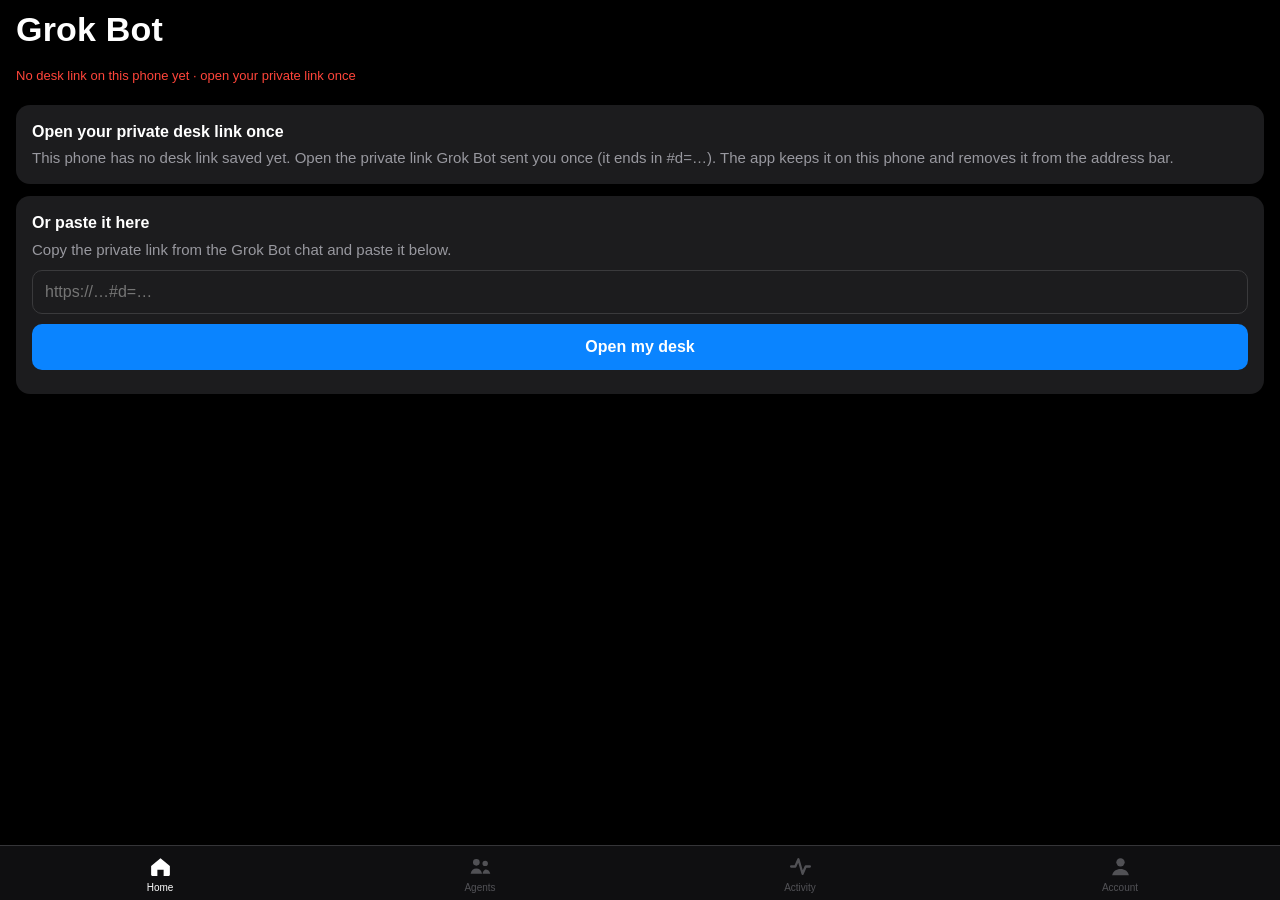
<file: index.html>
<!doctype html>
<html lang="en">
<head>
<meta charset="utf-8">
<meta name="viewport" content="width=device-width, initial-scale=1, viewport-fit=cover">
<meta http-equiv="Content-Security-Policy" content="default-src 'self'; connect-src 'self' https://udsmbgbgsnowsyxgpaos.supabase.co; img-src 'self' data:; style-src 'self' 'unsafe-inline'; script-src 'self'; manifest-src 'self'; worker-src 'self'">
<meta name="referrer" content="no-referrer">
<meta name="apple-mobile-web-app-capable" content="yes">
<meta name="mobile-web-app-capable" content="yes">
<meta name="apple-mobile-web-app-status-bar-style" content="black-translucent">
<meta name="apple-mobile-web-app-title" content="Grok Bot">
<meta name="theme-color" content="#000000">
<title>Grok Bot</title>
<link rel="manifest" href="manifest.json">
<link rel="apple-touch-icon" href="apple-touch-icon.png">
<link rel="icon" href="icons/icon-192.png">
<link rel="stylesheet" href="app.css">
</head>
<body>
<div id="app">
  <div id="banner" class="banner" hidden></div>
  <main id="view" class="view"></main>
  <nav id="tabbar" class="tabbar" aria-label="Tabs">
    <button class="tab" data-tab="home" aria-label="Home"><svg viewBox="0 0 24 24"><path d="M3 11.5 12 4l9 7.5V20a1 1 0 0 1-1 1h-5v-6h-6v6H4a1 1 0 0 1-1-1z"/></svg><span>Home</span></button>
    <button class="tab" data-tab="agents" aria-label="Agents"><svg viewBox="0 0 24 24"><circle cx="8" cy="8" r="3.2"/><circle cx="16.5" cy="9" r="2.6"/><path d="M2.5 19c.6-3.3 2.8-5 5.5-5s4.9 1.7 5.5 5zM14 19c.3-1.9 1-3.3 2.2-4 2.5-.3 4.6 1.2 5.2 4z"/></svg><span>Agents</span></button>
    <button class="tab" data-tab="activity" aria-label="Activity"><svg viewBox="0 0 24 24"><path d="M3 12h4l3-7 4 14 3-7h4" fill="none" stroke-width="2.2" stroke-linecap="round" stroke-linejoin="round"/></svg><span>Activity</span></button>
    <button class="tab" data-tab="account" aria-label="Account"><svg viewBox="0 0 24 24"><circle cx="12" cy="8" r="4"/><path d="M4 20.5c.8-4 4-6 8-6s7.2 2 8 6z"/></svg><span>Account</span></button>
  </nav>
  <div id="toast" class="toast" hidden></div>
</div>
<script src="chart.js"></script>
<script src="app.js"></script>
</body>
</html>
</file>
<file: app.css>
/* Grok Bot desk app. Black iOS. No neon, no glow, no gradients on cards. */
:root {
  --bg: #000; --text: #fff;
  --sec: rgba(235,235,245,0.6); --ter: rgba(235,235,245,0.3);
  --sep: rgba(84,84,88,0.55);
  --card: #1c1c1e; --card2: #2c2c2e;
  --green: #00d35a; --red: #ff453a; --orange: #ff9f0a; --cyan: #64d2ff;
  --blue: #0a84ff; --yellow: #ffd60a; --pink: #ff6b9a;
  --display: -apple-system, "SF Pro Display", BlinkMacSystemFont, "Helvetica Neue", Arial, sans-serif;
  --textf: -apple-system, "SF Pro Text", BlinkMacSystemFont, "Helvetica Neue", Arial, sans-serif;
  --mono: ui-monospace, "SF Mono", SFMono-Regular, Menlo, Consolas, monospace;
  --gutter: 16px;
  --tabh: 50px;
  --sat: env(safe-area-inset-top, 0px); --sab: env(safe-area-inset-bottom, 0px);
  --sal: env(safe-area-inset-left, 0px); --sar: env(safe-area-inset-right, 0px);
}
* { box-sizing: border-box; -webkit-tap-highlight-color: transparent; }
html, body { margin: 0; background: var(--bg); color: var(--text); }
body { font: 400 15px/1.35 var(--textf); -webkit-font-smoothing: antialiased; font-variant-numeric: tabular-nums; overscroll-behavior-y: none; }
.num, .mono, input, .pill, .odo { font-variant-numeric: tabular-nums; }
button { font: inherit; color: inherit; background: none; border: 0; padding: 0; cursor: pointer; }
a { color: inherit; text-decoration: none; }
[hidden] { display: none !important; }

.view { padding: calc(var(--sat) + 4px) calc(var(--gutter) + var(--sar)) calc(var(--tabh) + var(--sab) + 24px) calc(var(--gutter) + var(--sal)); min-height: 100vh; }

/* error banner: 1 row under the navbar */
.banner { position: sticky; top: 0; z-index: 30; margin: 0; padding: calc(var(--sat) + 8px) 16px 8px; background: #000; color: var(--red); font-size: 13px; text-align: center; border-bottom: 0.5px solid var(--sep); white-space: nowrap; overflow: hidden; text-overflow: ellipsis; }
.banner + .view { padding-top: 4px; }
.banner.offline-row { position: static; padding: 6px 0 8px; border: 0; text-align: left; background: transparent; }

/* tab bar, blurred */
.tabbar { position: fixed; left: 0; right: 0; bottom: 0; z-index: 40; display: flex; justify-content: space-around; padding: 6px var(--sar) calc(var(--sab) + 4px) var(--sal); background: rgba(22,22,24,0.72); -webkit-backdrop-filter: saturate(180%) blur(20px); backdrop-filter: saturate(180%) blur(20px); border-top: 0.5px solid var(--sep); }
.tab { min-width: 64px; min-height: 44px; display: flex; flex-direction: column; align-items: center; justify-content: center; gap: 2px; color: var(--ter); font-size: 10px; font-weight: 500; }
.tab svg { width: 25px; height: 25px; fill: currentColor; stroke: currentColor; stroke-width: 0; }
.tab:nth-child(3) svg { fill: none; stroke-width: 2.2; }
.tab.on { color: var(--text); }

/* navbar */
.nav { display: flex; align-items: center; gap: 8px; height: 52px; }
.avatar { width: 44px; height: 44px; display: grid; place-items: center; }
.avatar span { width: 32px; height: 32px; border-radius: 50%; background: var(--card2); display: grid; place-items: center; font-weight: 600; font-size: 15px; }
.brand { min-height: 44px; display: flex; align-items: center; font: 600 17px var(--textf); flex: 1; }
.brand .chev { color: var(--ter); margin-left: 4px; }
.iconbtn { width: 44px; height: 44px; display: grid; place-items: center; position: relative; }
.iconbtn svg { width: 22px; height: 22px; fill: none; stroke: var(--text); stroke-width: 2; stroke-linecap: round; }
.dot { position: absolute; top: 10px; right: 10px; width: 9px; height: 9px; border-radius: 50%; background: var(--green); border: 2px solid #000; }
.back { min-height: 44px; min-width: 44px; display: flex; align-items: center; color: var(--blue); font-size: 17px; gap: 2px; }
.navtitle { font: 600 17px var(--textf); flex: 1; text-align: center; margin-right: 44px; white-space: nowrap; overflow: hidden; text-overflow: ellipsis; }
.largetitle { font: 700 34px/1.15 var(--display); margin: 6px 0 12px; letter-spacing: 0.2px; }

/* balance */
.balrow { display: flex; align-items: center; gap: 10px; margin-top: 6px; }
.odo { font: 600 66px/1 var(--display); letter-spacing: -1.5px; display: inline-flex; overflow: hidden; height: 1em; }
.odo .ch { display: inline-block; height: 1em; overflow: hidden; }
.odo .col { display: flex; flex-direction: column; transition: transform 600ms cubic-bezier(.16,1,.3,1); }
.odo .col span { height: 1em; line-height: 1em; display: block; }
.paper { display: inline-flex; align-items: center; height: 24px; padding: 0 9px; border-radius: 12px; background: var(--orange); color: #000; font: 700 12px var(--textf); letter-spacing: 0.3px; }
.sub { display: flex; align-items: center; gap: 8px; margin: 8px 0 4px; font-size: 17px; }
.up { color: var(--green); } .down { color: var(--red); } .muted { color: var(--sec); } .faint { color: var(--ter); }
.mult { display: inline-flex; align-items: center; height: 24px; padding: 0 9px; border-radius: 12px; background: rgba(0,211,90,0.16); color: var(--green); font: 600 13px var(--textf); }

/* chart */
.chartwrap { position: relative; margin: 10px calc(-1 * var(--gutter)) 0; }
.chartwrap canvas { display: block; width: 100%; height: 240px; }
.chartempty { position: absolute; left: 0; right: 0; top: 50%; text-align: center; color: var(--sec); font-size: 15px; transform: translateY(-14px); }
.ranges { display: flex; justify-content: space-between; margin: 6px 0 18px; }
.ranges button { min-width: 44px; min-height: 44px; border-radius: 10px; font: 600 13px var(--textf); color: var(--sec); }
.ranges button.on { color: var(--green); background: rgba(0,211,90,0.14); }

/* sections */
.sechead { display: flex; align-items: baseline; justify-content: space-between; margin: 22px 0 10px; }
.sechead h2 { font: 700 22px var(--display); margin: 0; }
.sechead h2 .muted { font-weight: 600; }
.sechead a, .sechead button { color: var(--blue); font-size: 15px; min-height: 44px; display: flex; align-items: center; }

/* agent cards carousel */
.carousel { display: flex; gap: 12px; overflow-x: auto; scroll-snap-type: x mandatory; margin: 0 calc(-1 * var(--gutter)); padding: 0 var(--gutter); scrollbar-width: none; }
.carousel::-webkit-scrollbar { display: none; }
.acard { flex: 0 0 calc(100vw - 32px); width: calc(100vw - 32px); max-width: calc(100vw - 32px); aspect-ratio: 504 / 470; border-radius: calc(42 * (100vw - 32px) / 504); background: var(--card); scroll-snap-align: center; padding: 22px; display: flex; flex-direction: column; overflow: hidden; position: relative; }
.acard .top { display: flex; align-items: center; justify-content: space-between; }
.acard .who { font: 600 17px var(--textf); display: flex; align-items: center; gap: 8px; }
.acard .who i { width: 10px; height: 10px; border-radius: 50%; display: inline-block; }
.acard .big { font: 600 40px/1.05 var(--display); margin: 14px 0 2px; }
.acard .lbl { color: var(--sec); font-size: 15px; }
.acard .body { flex: 1; margin-top: 12px; display: flex; flex-direction: column; justify-content: flex-end; gap: 8px; min-height: 0; }
.feed { list-style: none; margin: 0; padding: 0; display: flex; flex-direction: column; gap: 6px; overflow: hidden; }
.feed li { display: flex; justify-content: space-between; gap: 10px; font-size: 14px; white-space: nowrap; }
.feed li .n { overflow: hidden; text-overflow: ellipsis; }
.feed li.killed .n { color: var(--ter); text-decoration: line-through; text-decoration-color: var(--red); }
.feed li.killed .r { color: var(--red); }
.feed li.passed .r { color: var(--cyan); }
.strips { display: grid; grid-template-columns: repeat(4, 1fr); gap: 6px; }
.strips div { height: 22px; border-radius: 6px; background: var(--card2); }
.strips .g { background: var(--green); } .strips .r { background: var(--red); } .strips .w { background: var(--cyan); animation: pulse 1.2s ease-in-out infinite; }
.ringwrap { display: flex; align-items: center; gap: 16px; }
.ringwrap canvas { width: 110px; height: 110px; }
.bar { height: 8px; border-radius: 4px; background: var(--card2); overflow: hidden; }
.bar > div { height: 100%; background: var(--green); border-radius: 4px; }
.bar.ind > div { width: 40%; animation: slide 1.2s ease-in-out infinite; }
@keyframes slide { 0% { transform: translateX(-100%); } 100% { transform: translateX(260%); } }
.pills { display: flex; gap: 8px; flex-wrap: wrap; }
.pill { display: inline-flex; align-items: center; height: 28px; padding: 0 10px; border-radius: 14px; font: 500 13px var(--mono); }
.pill.red { color: var(--red); background: rgba(255,69,58,0.15); }
.pill.green { color: var(--green); background: rgba(0,211,90,0.15); }
.pill.grey { color: var(--sec); background: var(--card2); }

/* list rows */
.list { background: var(--card); border-radius: 14px; overflow: hidden; }
.row { display: flex; align-items: center; gap: 12px; min-height: 60px; padding: 10px 16px; position: relative; width: 100%; text-align: left; }
.row + .row::before { content: ""; position: absolute; top: 0; left: 16px; right: 0; border-top: 0.5px solid var(--sep); }
.row .main { flex: 1; min-width: 0; }
.row .t { font-size: 16px; white-space: nowrap; overflow: hidden; text-overflow: ellipsis; }
.row .s { font-size: 13px; color: var(--sec); white-space: nowrap; overflow: hidden; text-overflow: ellipsis; margin-top: 2px; }
.row .v { font-size: 14px; text-align: right; white-space: nowrap; max-width: 52%; overflow: hidden; text-overflow: ellipsis; }
.row .chev { color: var(--ter); font-size: 18px; }
.ico { width: 34px; height: 34px; border-radius: 50%; display: grid; place-items: center; flex: 0 0 34px; font: 700 14px var(--textf); color: #000; }
.empty { color: var(--sec); text-align: center; padding: 28px 16px; font-size: 15px; }

/* agents tab */
.fcard { background: var(--card); border-radius: 18px; padding: 16px; margin-bottom: 14px; }
.fcard .head { display: flex; align-items: center; gap: 10px; }
.fcard .head .nm { font: 600 20px var(--display); flex: 1; }
.status { display: inline-flex; align-items: center; gap: 6px; font-size: 13px; color: var(--sec); }
.status i { width: 8px; height: 8px; border-radius: 50%; background: var(--green); display: inline-block; }
.status.paused i { background: var(--orange); } .status.stale i { background: var(--red); }
.switch { width: 51px; height: 31px; border-radius: 16px; background: var(--card2); position: relative; flex: 0 0 51px; }
.switch::after { content: ""; position: absolute; top: 2px; left: 2px; width: 27px; height: 27px; border-radius: 50%; background: #fff; transition: transform .2s; }
.switch.on { background: var(--green); } .switch.on::after { transform: translateX(20px); }
.switch.locked { opacity: 0.4; }
.swbtn { min-width: 51px; min-height: 44px; display: flex; align-items: center; }
.cmd { font: 500 12px var(--mono); color: var(--sec); }
.dec { list-style: none; margin: 10px 0 0; padding: 0; }
.dec li { display: grid; grid-template-columns: 46px 1fr auto; gap: 8px; align-items: center; min-height: 44px; border-top: 0.5px solid var(--sep); font-size: 14px; }
.dec .tm { color: var(--ter); font-size: 12px; }
.dec .coin { color: var(--blue); overflow: hidden; text-overflow: ellipsis; white-space: nowrap; }
.dec .rs { color: var(--sec); font-size: 12px; display: block; overflow: hidden; text-overflow: ellipsis; white-space: nowrap; }
.dec .vd { font-size: 13px; text-align: right; }
.linkbtn { color: var(--blue); min-height: 44px; display: inline-flex; align-items: center; font-size: 15px; }

/* coin screen */
.coinhead { display: flex; align-items: center; gap: 8px; margin-top: 4px; }
.coinhead h1 { font: 700 28px var(--display); margin: 0; flex: 1; min-width: 0; overflow: hidden; text-overflow: ellipsis; white-space: nowrap; }
.shield { display: inline-flex; align-items: center; gap: 4px; height: 28px; padding: 0 10px; border-radius: 14px; background: var(--card2); font: 600 13px var(--textf); }
.shield.g { color: var(--green); background: rgba(0,211,90,0.15); } .shield.r { color: var(--red); background: rgba(255,69,58,0.15); }
.price { font: 600 66px/1.05 var(--display); letter-spacing: -1.5px; margin-top: 10px; overflow: hidden; text-overflow: ellipsis; white-space: nowrap; }
.price.small { font-size: 48px; }
.candles canvas { display: block; width: 100%; height: 260px; }
.stats { display: grid; grid-template-columns: 1fr 1fr; gap: 1px; background: var(--sep); border-radius: 14px; overflow: hidden; margin-top: 12px; }
.stats > div { background: var(--card); padding: 12px 16px; }
.stats .k { color: var(--sec); font-size: 13px; } .stats .vv { font-size: 18px; font-weight: 600; margin-top: 2px; }
.card { background: var(--card); border-radius: 14px; padding: 16px; margin-top: 12px; }
.card .ttl { font-weight: 600; font-size: 16px; }
.kv { display: flex; justify-content: space-between; min-height: 36px; align-items: center; font-size: 15px; }
.kv + .kv { border-top: 0.5px solid var(--sep); }
.cta { display: flex; align-items: center; justify-content: center; width: 100%; min-height: 54px; border-radius: 27px; font: 600 17px var(--textf); margin-top: 18px; background: var(--green); color: #000; }
.cta.sell { background: var(--red); color: #fff; }
.cta.ghost { background: var(--card2); color: var(--text); }

/* auditor screen */
.discs { position: relative; margin: 16px auto 8px; width: 220px; }
.disc { height: 26px; margin-top: -6px; border-radius: 50%; background: var(--card2); border: 0; box-shadow: inset 0 -2px 0 rgba(0,0,0,0.45); position: relative; display: grid; place-items: center; font-size: 12px; color: var(--sec); transition: background-color 150ms linear; }
.disc:first-child { margin-top: 0; }
.disc.g { background: var(--green); color: #000; } .disc.r { background: var(--red); color: #fff; } .disc.nc { background: #232325; color: var(--ter); }
.beam { position: absolute; left: -14px; right: -14px; height: 4px; border-radius: 2px; background: var(--cyan); top: 0; opacity: 0; transition: top 350ms linear, opacity 150ms; }
.beam.on { opacity: 1; }
.beam.wait { animation: pulse 1.2s ease-in-out infinite; }
.lrows .kv .ok { color: var(--green); } .lrows .kv .bad { color: var(--red); } .lrows .kv .nc { color: var(--ter); }
.lrows .kv .val { text-align: right; max-width: 62%; overflow: hidden; text-overflow: ellipsis; white-space: nowrap; }
.verdict { font: 700 22px var(--display); margin-top: 14px; }
.verdict.r { color: var(--red); } .verdict.g { color: var(--green); }

/* account */
.group { margin-top: 22px; }
.group h3 { font: 400 13px var(--textf); color: var(--sec); margin: 0 16px 6px; }
.set { padding: 10px 16px; position: relative; }
.set + .set::before { content: ""; position: absolute; top: 0; left: 16px; right: 0; border-top: 0.5px solid var(--sep); }
.set .line { display: flex; align-items: center; gap: 10px; min-height: 30px; }
.set .line .k { flex: 1; font-size: 15px; }
.set input[type=number], .set input[type=text] { width: 110px; height: 36px; border-radius: 8px; border: 0; background: var(--card2); color: var(--text); text-align: right; padding: 0 10px; font: 500 15px var(--textf); }
.set input[type=range] { width: 100%; margin: 6px 0 2px; accent-color: var(--green); height: 28px; }
.set input:disabled { opacity: 1; color: var(--text); -webkit-text-fill-color: var(--text); }
.set input[type=range]:disabled { opacity: 0.55; }
.set .cmd { display: block; min-height: 22px; }
.seg { display: flex; background: var(--card2); border-radius: 9px; padding: 2px; }
.seg span { flex: 1; text-align: center; min-height: 32px; display: grid; place-items: center; border-radius: 7px; font: 600 13px var(--textf); color: var(--sec); }
.seg span.on { background: #636366; color: #fff; }
.note { color: var(--sec); font-size: 13px; padding: 8px 16px 0; }

/* loading skeleton */
.sk { background: var(--card); border-radius: 12px; animation: pulse 1.2s ease-in-out infinite; }
@keyframes pulse { 0%, 100% { opacity: 0.5; } 50% { opacity: 1; } }

/* search sheet */
.sheet { position: fixed; inset: 0; z-index: 60; background: rgba(0,0,0,0.92); padding: calc(var(--sat) + 10px) 16px 16px; }
.sheet .bar2 { display: flex; gap: 10px; align-items: center; }
.sheet input { flex: 1; height: 40px; border-radius: 10px; border: 0; background: var(--card2); color: var(--text); padding: 0 12px; font-size: 16px; }
.sheet .x { color: var(--blue); min-height: 44px; font-size: 17px; }

.toast { position: fixed; left: 50%; bottom: calc(var(--tabh) + var(--sab) + 20px); transform: translateX(-50%); background: var(--card2); color: var(--text); padding: 10px 16px; border-radius: 20px; font-size: 14px; z-index: 70; max-width: 90vw; }

@media (prefers-reduced-motion: reduce) {
  .odo .col, .beam, .disc, .switch::after { transition: none !important; }
  .sk, .strips .w, .beam.wait, .bar.ind > div { animation: none !important; }
}
</file>
